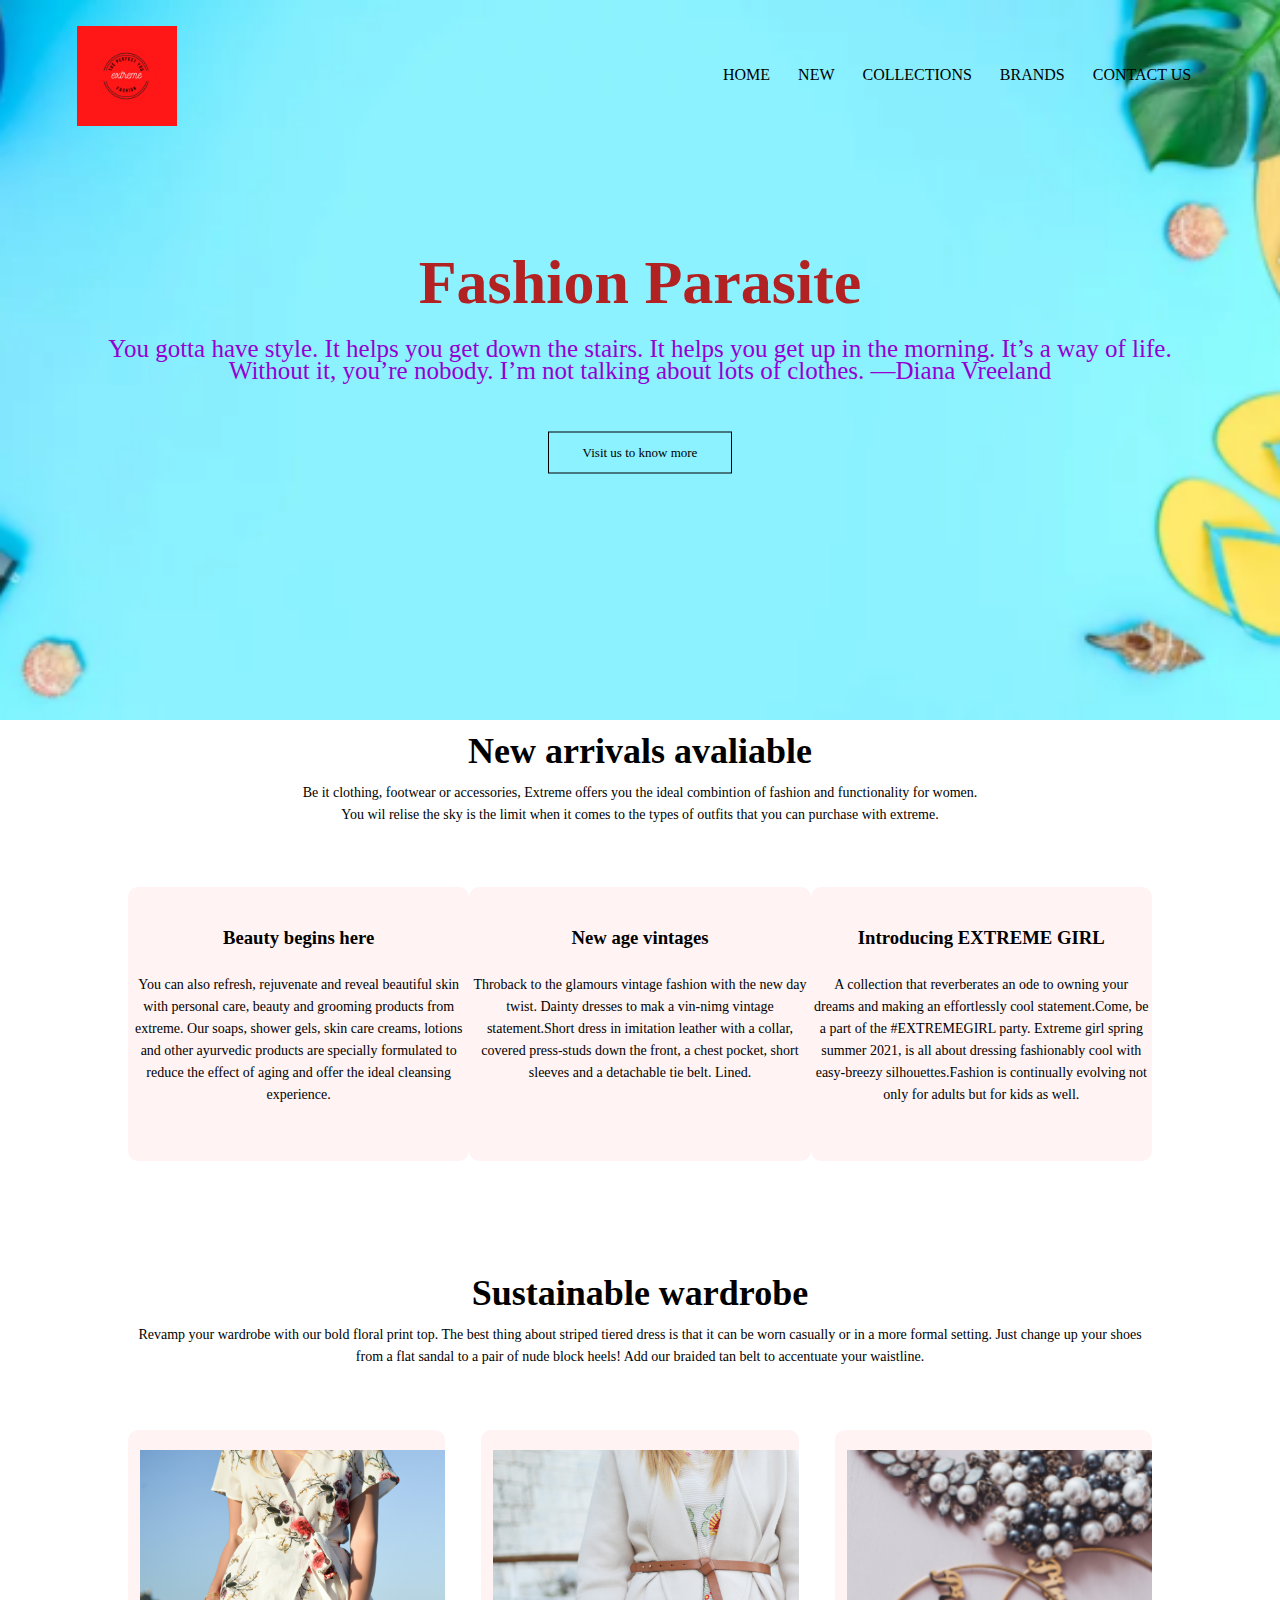
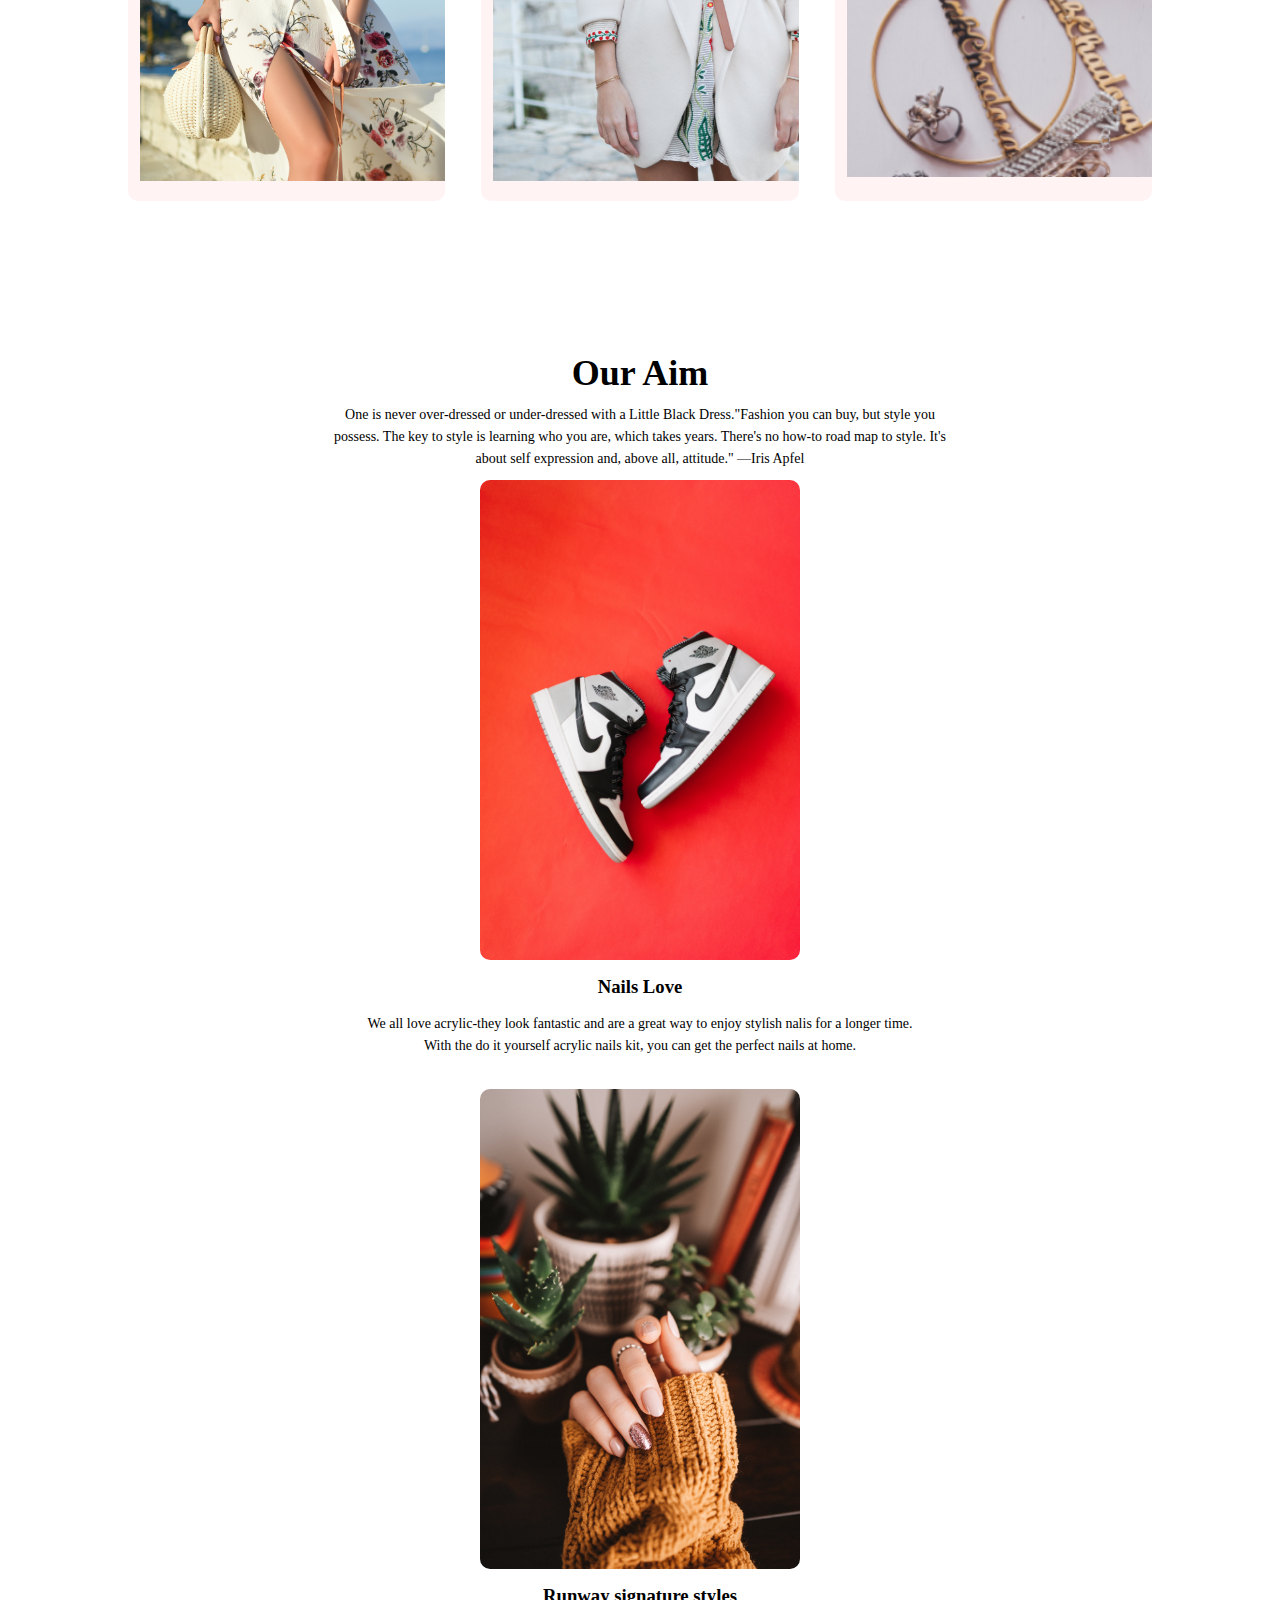
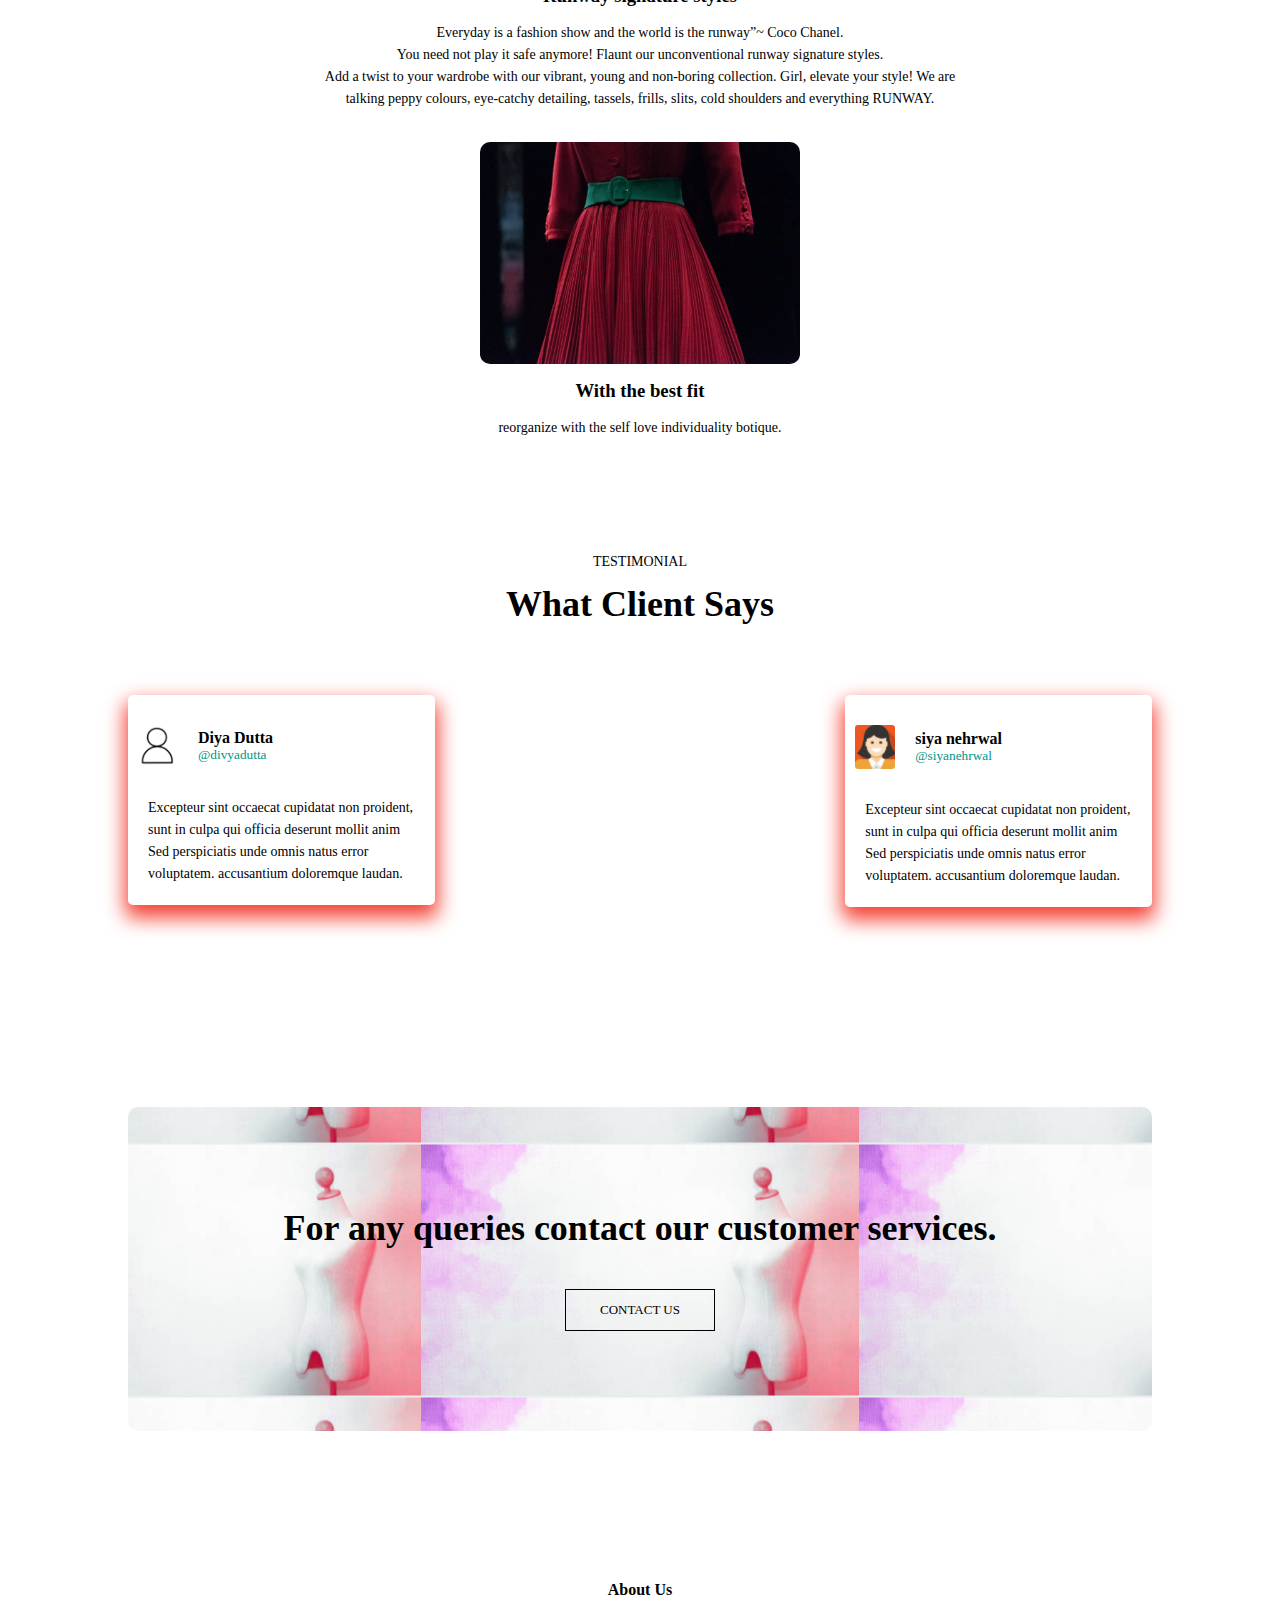
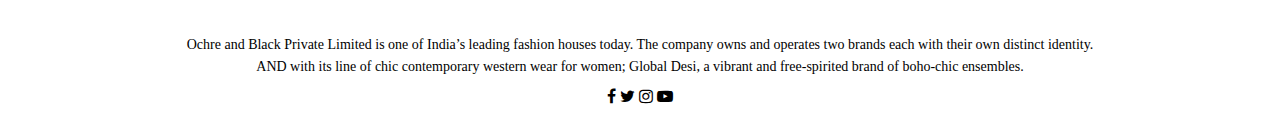
<file: index.html>
<!DOCTTYPE html>
<html>
<head>
   <meta name="viewpoint"content="width=device-width">     
    <title>extreme fashion</title>
    <link rel="stylesheet"href="style.css">
<link href="https://cdn.jsdelivr.net/npm/@fortawesome/fontawesome-free@5.15.3/css/fontawesome.min.css">
</head>
<body>
</body>    
    <section class="header">
        <nav>
            <a href="index.html"><img src="images/logo.png"></a>
            <div class="nav-links" id="navLinks">
               <ul>
                   <li> <a href="index.html">HOME</a></li>
                   <li> <a href="New%20In.html">NEW</a></li>
                   <li> <a href="collections.html">COLLECTIONS</a></li>
                   <li> <a href="brands.html">BRANDS</a></li>
                   <li> <a href="contact.html">CONTACT US</a></li>
                </ul>
            </div>
        </nav>
        <div class="text-box">
            <h1>Fashion Parasite</h1>
            <p>You gotta have style. It helps you get down the stairs. It helps you get up in the morning. It’s a way of life.<br> Without it, you’re nobody. I’m not talking about lots of clothes. —Diana Vreeland</p>
            <a href="New%20In.html"class="hero-btn red-btn">Visit us to know more</a>
    </div>
    </section>
<!------new ------>

<section class="new">
    <h1>New arrivals avaliable</h1>
    <P>Be it clothing, footwear or accessories, Extreme offers you the ideal combintion of fashion and functionality for women.<br> You wil relise the sky is the limit when it comes to the types of outfits that you can purchase with extreme.</P>
    <div class="list">
        <div class="new-col">
           <h3>Beauty begins here</h3>
            <p>You can also refresh, rejuvenate and reveal beautiful skin with personal care, beauty and grooming products from extreme. Our soaps, shower gels, skin care creams, lotions and other ayurvedic products are specially formulated to reduce the effect of aging and offer the ideal cleansing experience.</p>
       </div>
        <div class="new-col">
           <h3>New age vintages</h3>
            <p>Throback to the glamours vintage fashion with the new day twist. Dainty dresses to mak a vin-nimg vintage statement.Short dress in imitation leather with a collar, covered press-studs down the front, a chest pocket, short sleeves and a detachable tie belt. Lined.</p>
       </div>
        <div class="new-col">
           <h3>Introducing EXTREME GIRL</h3>
            <p>A collection that reverberates an ode to owning your dreams and making an effortlessly cool statement.Come, be a part of the #EXTREMEGIRL party. Extreme girl spring summer 2021, is all about dressing fashionably cool with easy-breezy silhouettes.Fashion is continually evolving not only for adults but for kids as well.</p>
       </div>
    </div>
</section>
<!------ sustainable ------>
<section class="data">
    <h1>Sustainable wardrobe</h1>
    <p>Revamp your wardrobe with our bold floral print top. The best thing about striped tiered dress is that it can be worn casually or in a more formal setting. Just change up your shoes from a flat sandal to a pair of nude block heels! Add our braided tan belt to accentuate your waistline.</p> 
    
    <div class="list">
        <div class="sustainable-col">
            <img src="images/new.jpg">
            <div class="layer">
                <h3>SUMMER COLLECTION</h3>
             </div>
        </div>
        <div class="sustainable-col">
            <img src="images/tamara-bellis-U2ymajzuqFk-unsplash.jpg">
            <div class="layer">
                <h3>BOSS TRENDY</h3>
             </div>
        </div>
        <div class="sustainable-col">
            <img src="images/Capture5.PNG">
            <div class="layer">
                <h3>ACCESSORIES</h3>
             </div>
        </div>
    </div>
</section>    
<!------product ------>
 <section class="product">
    <h1> Our Aim</h1>
     <p>One is never over-dressed or under-dressed with a Little Black Dress."Fashion you can buy, but style you possess. The key to style is learning who you are, which takes years. There's no how-to road map to style. It's about self expression and, above all, attitude." —Iris Apfel</p>
     <div class="row">
         <div class="product-col">
             <img src="images/solesavy-QGcRQiUV-Vc-unsplash.jpg">
             <h3>Nails Love</h3>
             <p>We all love acrylic-they look fantastic and are a great way to enjoy stylish nalis for a longer time. <br>With the do it yourself acrylic nails kit, you can get the perfect nails at home.</p>
         </div>
         <div class="product-col">
             <img src="images/allison-christine-RY9w18Eq-OM-unsplash.jpg">
             <h3>Runway signature styles</h3>
             <p>Everyday is a fashion show and the world is the runway”~ Coco Chanel.<br> You need not play it safe anymore! Flaunt our unconventional runway signature styles.<br> Add a twist to your wardrobe with our vibrant, young and non-boring collection. Girl, elevate your style! We are talking peppy colours, eye-catchy detailing, tassels, frills, slits, cold shoulders and everything RUNWAY.</p>
         </div>
         <div class="product-col">
             <img src="images/yves-monrique-nH0MnlVmduk-unsplash.jpg">
             <h3>With the best fit</h3>
             <p>reorganize with the self love individuality botique.</p>
         </div>
     </div>
  </section>

    
<!------comments------>
<section id="testimonial">
        <div class="title-text">
        <p>TESTIMONIAL</p> 
            <h1>What Client Says</h1>
            </div>
           <div class="testimonial-row">
           <div class="testimonial-col">
            <div class="user">
               <img src="images/user1.PNG">
                <div class="user-info">
                <h4>Diya Dutta</h4>
                <small>@divyadutta</small>    
                </div>
               </div>
           <p>Excepteur sint occaecat cupidatat non proident, sunt in culpa qui officia deserunt mollit anim Sed perspiciatis unde omnis natus error voluptatem. accusantium doloremque laudan.</p>
           </div>
           <div class="testimonial-col">
                <div class="user">
               <img src="images/user%202.PNG">
                <div class="user-info">
                <h4>siya nehrwal</h4>
                <small>@siyanehrwal</small>    
                </div>
               </div>
           <p>Excepteur sint occaecat cupidatat non proident, sunt in culpa qui officia deserunt mollit anim Sed perspiciatis unde omnis natus error voluptatem. accusantium doloremque laudan.</p>
           </div>
           </div>
        </section>
<!------ call to action ------>
<section class="cta">
    <h1>For any queries contact our customer services.</h1> 
    <a href="contact.html" class="hero-btn red-btn">CONTACT US</a>
</section>
    
<!------ footer ------>
    <section class="footer">
    <h4> About Us</h4>
        <p>Ochre and Black Private Limited is one of India’s leading fashion houses today. The company owns and operates two brands each with their own distinct identity.<br> AND with its line of chic contemporary western wear for women; Global Desi, a vibrant and free-spirited brand of boho-chic ensembles.</p>
<!-- Add icon library -->
<link rel="stylesheet" href="https://cdnjs.cloudflare.com/ajax/libs/font-awesome/4.7.0/css/font-awesome.min.css">

<!-- Add font awesome icons -->
<a  class="fa fa-facebook"></a>
<a class="fa fa-twitter"></a>
<a class="fa fa-instagram"></a>
<a class="fa fa-youtube-play"></a>
    </section>
</html>
</file>
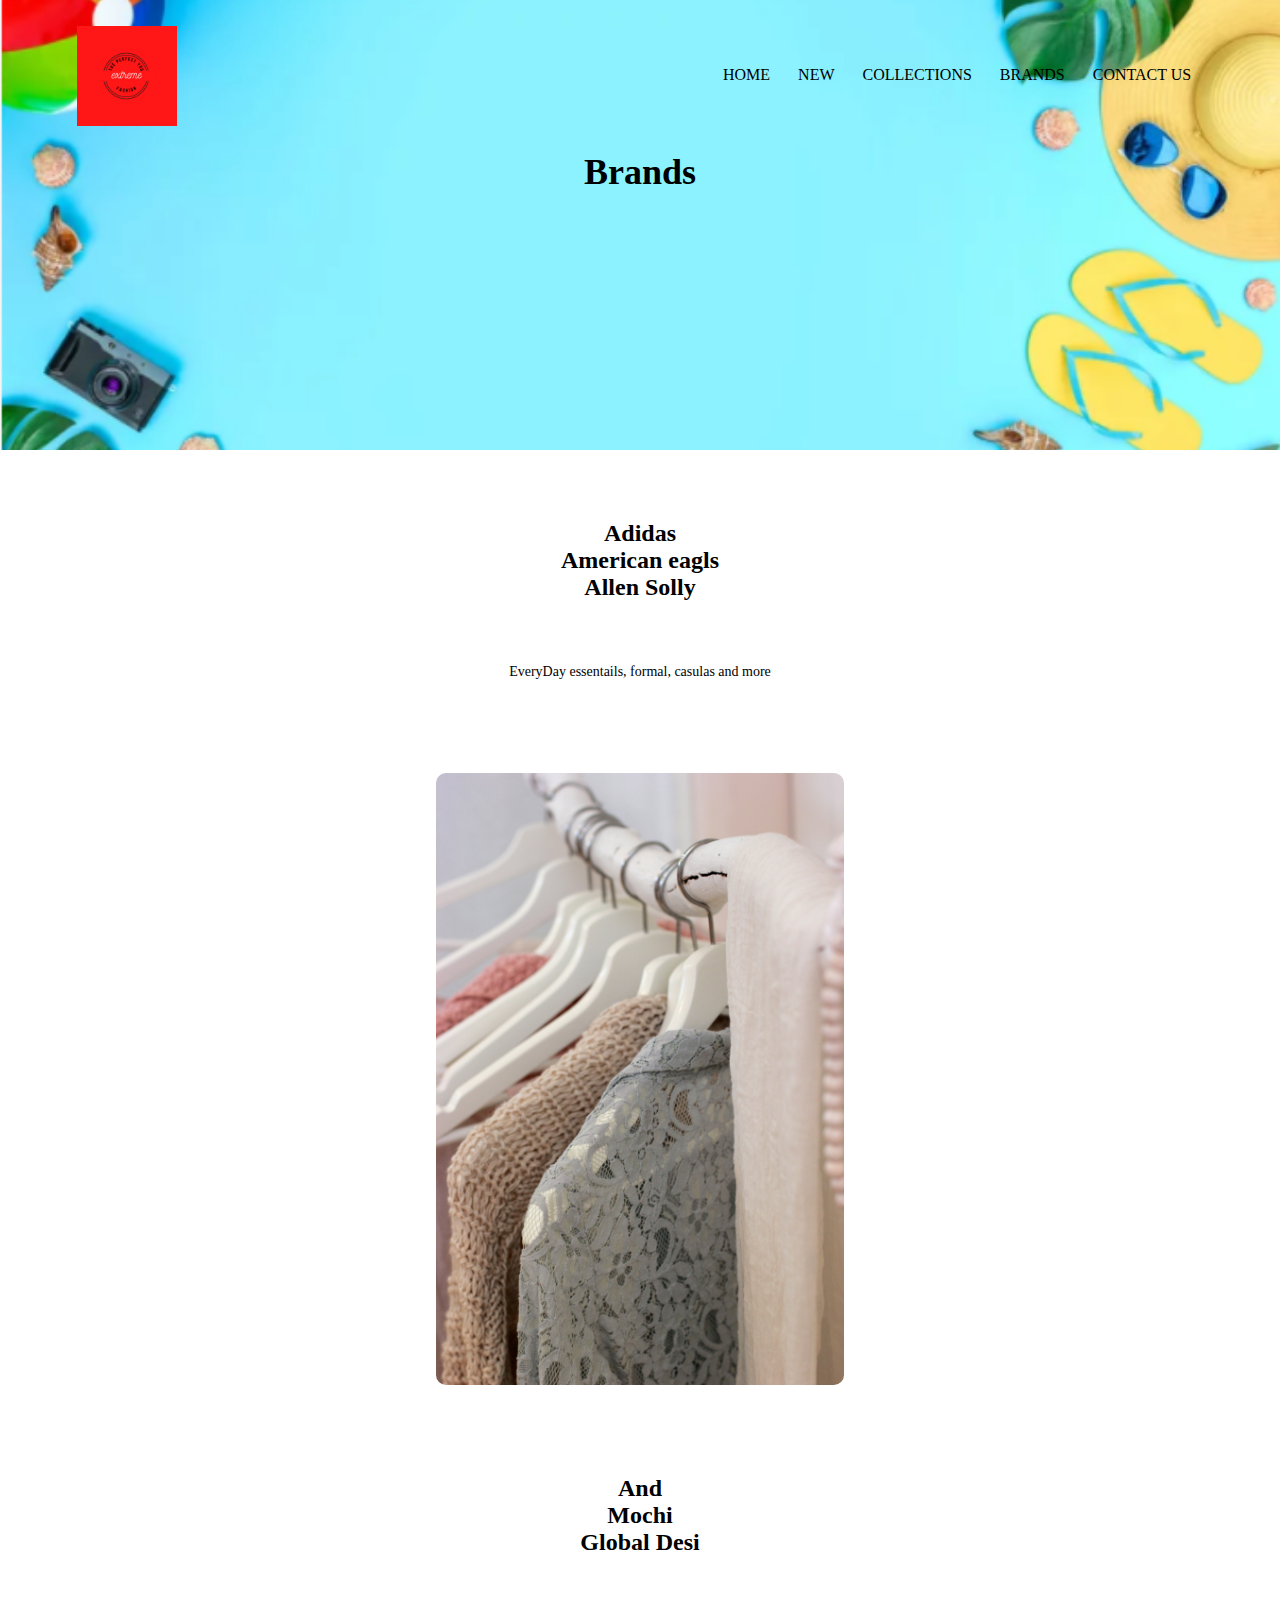
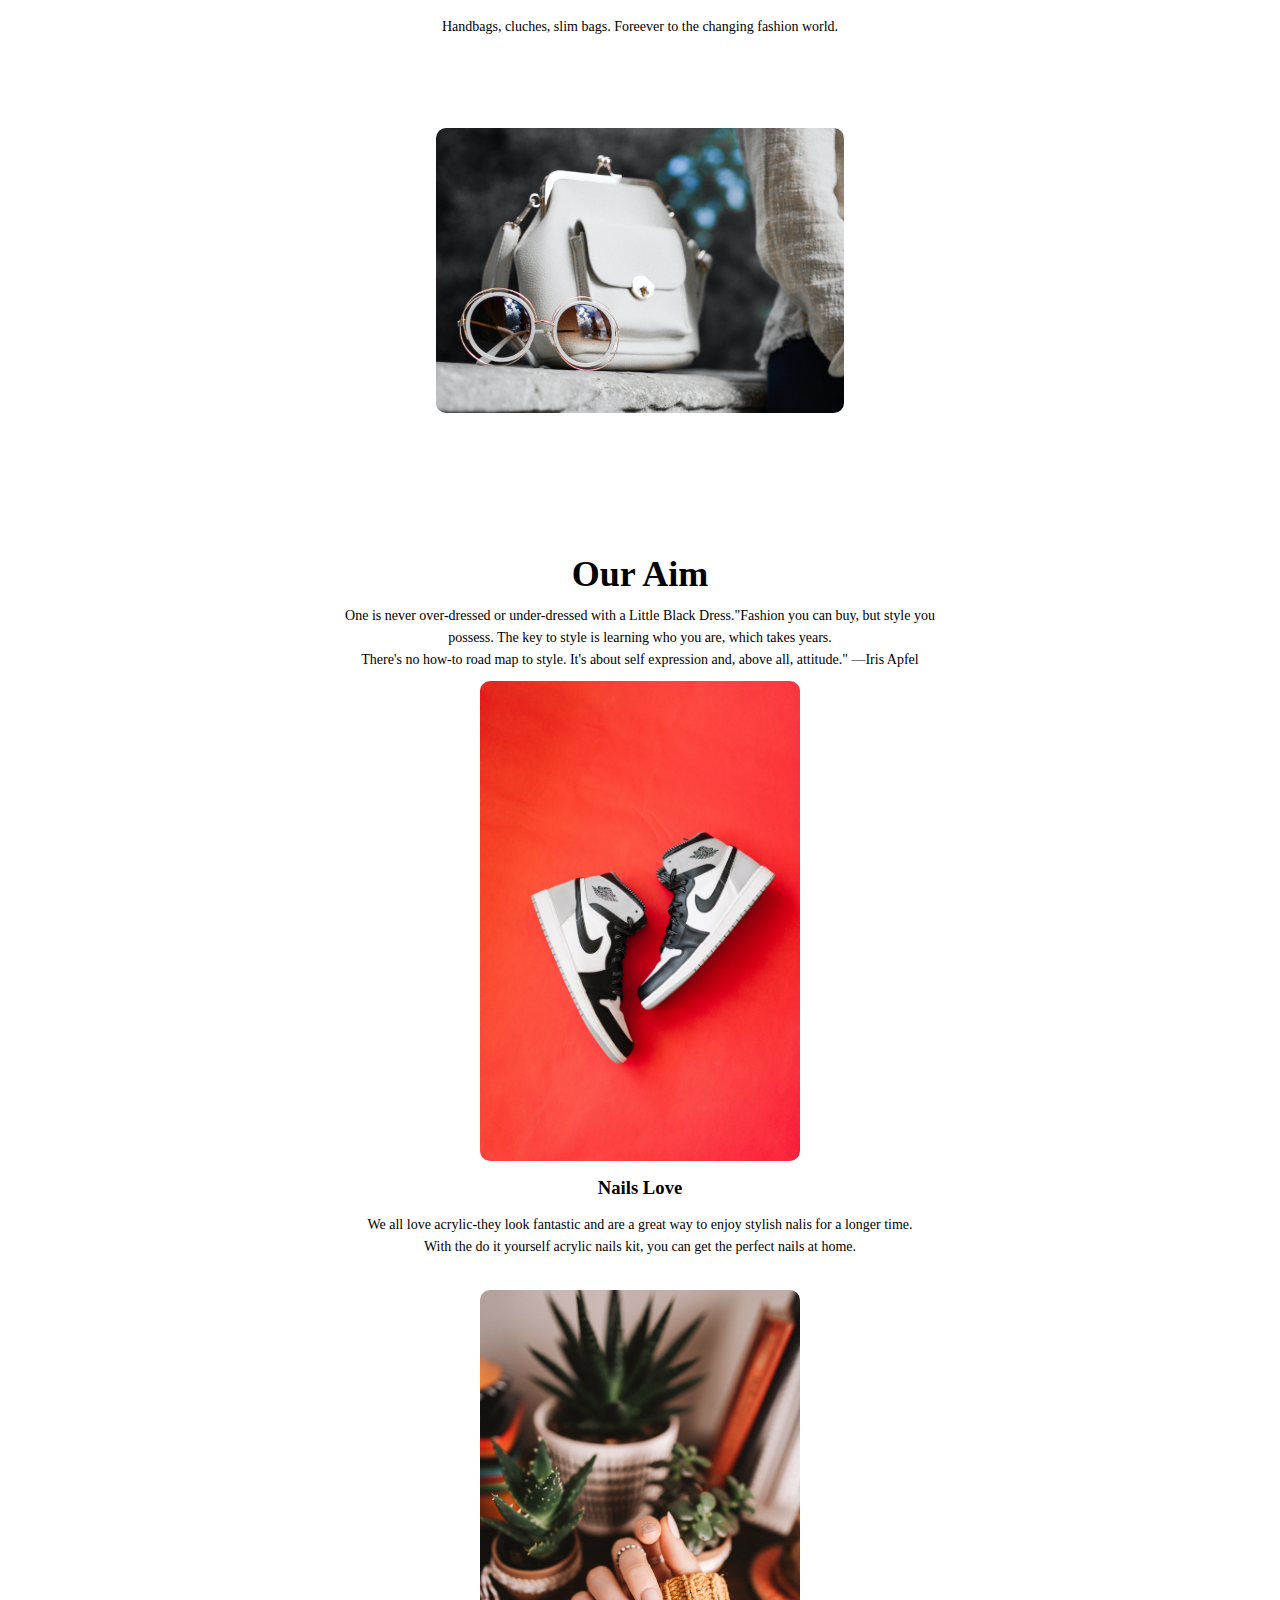
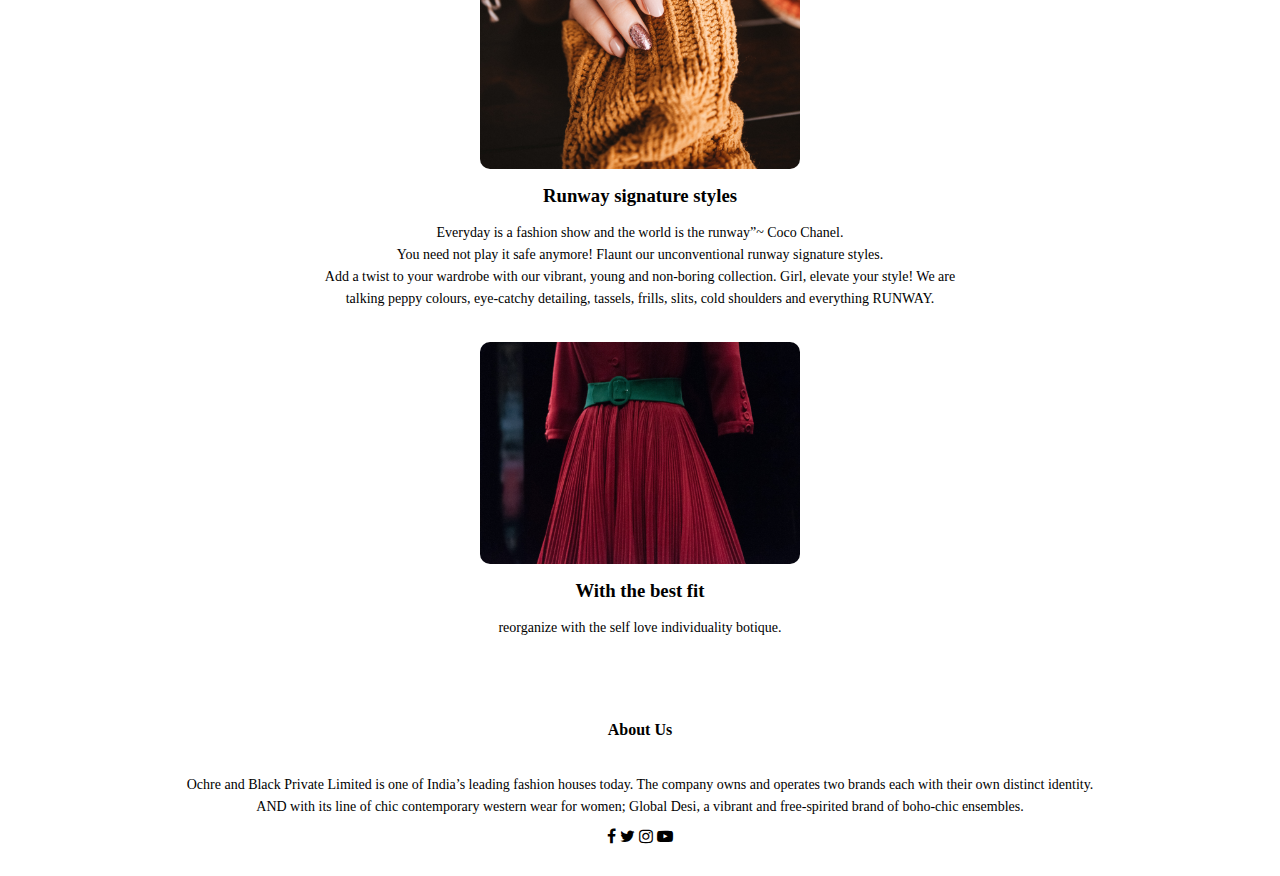
<file: brands.html>
<!DOCTTYPE html>
<html>
<head>
   <meta name="viewpoint"content="width=device-width">     
    <title>extreme fashion</title>
    <link rel="stylesheet"href="style.css">
<link href="https://cdn.jsdelivr.net/npm/@fortawesome/fontawesome-free@5.15.3/css/fontawesome.min.css">
</head>
<body>
</body>    
    <section class="sub-header">
        <nav>
            <a href="index.html"><img src="images/logo.png"></a>
            <div class="nav-links" id="navLinks">
           
               <ul>
                   <li> <a href="index.html">HOME</a></li>
                   <li> <a href="New%20In.html">NEW</a></li>
                   <li> <a href="collections.html">COLLECTIONS</a></li>
                   <li> <a href="brands.html">BRANDS</a></li>
                   <li> <a href="contact.html">CONTACT US</a></li>
                </ul>
            </div>
        </nav>
        <h1> Brands </h1>
    </section>
<!------ Brands ------>
    <section class="Brands">
    <div class="row">
        <div class="Brands-col">
            <h2>Adidas <br> American eagls <br>Allen Solly</h2>
            <p> EveryDay essentails, formal, casulas and more </p>
        </div>
        <div class="brands-col">
            <img src="images/micheile-henderson-FpPcoOAk5PI-unsplash.jpg">
        </div>
        <div class="brands-col">
           <h2>And <br> Mochi <br> Global Desi</h2>
            <p>Handbags, cluches, slim bags. Foreever to the changing fashion world.</p>
       </div>
         <div class="brands-col">
            <img src="images/bag.PNG">
        </div>
        </div>
    </section>
 <!------product ------>
 <section class="product">
    <h1> Our Aim</h1>
     <p>One is never over-dressed or under-dressed with a Little Black Dress."Fashion you can buy, but style you possess. The key to style is learning who you are, which takes years. <br>There's no how-to road map to style. It's about self expression and, above all, attitude." —Iris Apfel</p>
     <div class="row">
         <div class="product-col">
             <img src="images/solesavy-QGcRQiUV-Vc-unsplash.jpg">
             <h3>Nails Love</h3>
             <p>We all love acrylic-they look fantastic and are a great way to enjoy stylish nalis for a longer time.<br> With the do it yourself acrylic nails kit, you can get the perfect nails at home.</p>
         </div>
         <div class="product-col">
             <img src="images/allison-christine-RY9w18Eq-OM-unsplash.jpg">
             <h3>Runway signature styles</h3>
             <p>Everyday is a fashion show and the world is the runway”~ Coco Chanel. <br>You need not play it safe anymore! Flaunt our unconventional runway signature styles.<br> Add a twist to your wardrobe with our vibrant, young and non-boring collection. Girl, elevate your style! We are talking peppy colours, eye-catchy detailing, tassels, frills, slits, cold shoulders and everything RUNWAY.</p>
         </div>
         <div class="product-col">
             <img src="images/yves-monrique-nH0MnlVmduk-unsplash.jpg">
             <h3>With the best fit</h3>
             <p>reorganize with the self love individuality botique.</p>
         </div>
     </div>
  </section>
    
    
    
    <!------ footer ------>
    <section class="footer">
    <h4> About Us</h4>
        <p>Ochre and Black Private Limited is one of India’s leading fashion houses today. The company owns and operates two brands each with their own distinct identity.<br> AND with its line of chic contemporary western wear for women; Global Desi, a vibrant and free-spirited brand of boho-chic ensembles.</p>
<!-- Add icon library -->
<link rel="stylesheet" href="https://cdnjs.cloudflare.com/ajax/libs/font-awesome/4.7.0/css/font-awesome.min.css">

<!-- Add font awesome icons -->
<a  class="fa fa-facebook"></a>
<a class="fa fa-twitter"></a>
<a class="fa fa-instagram"></a>
<a class="fa fa-youtube-play"></a>
        
    </section>
</html>
</file>
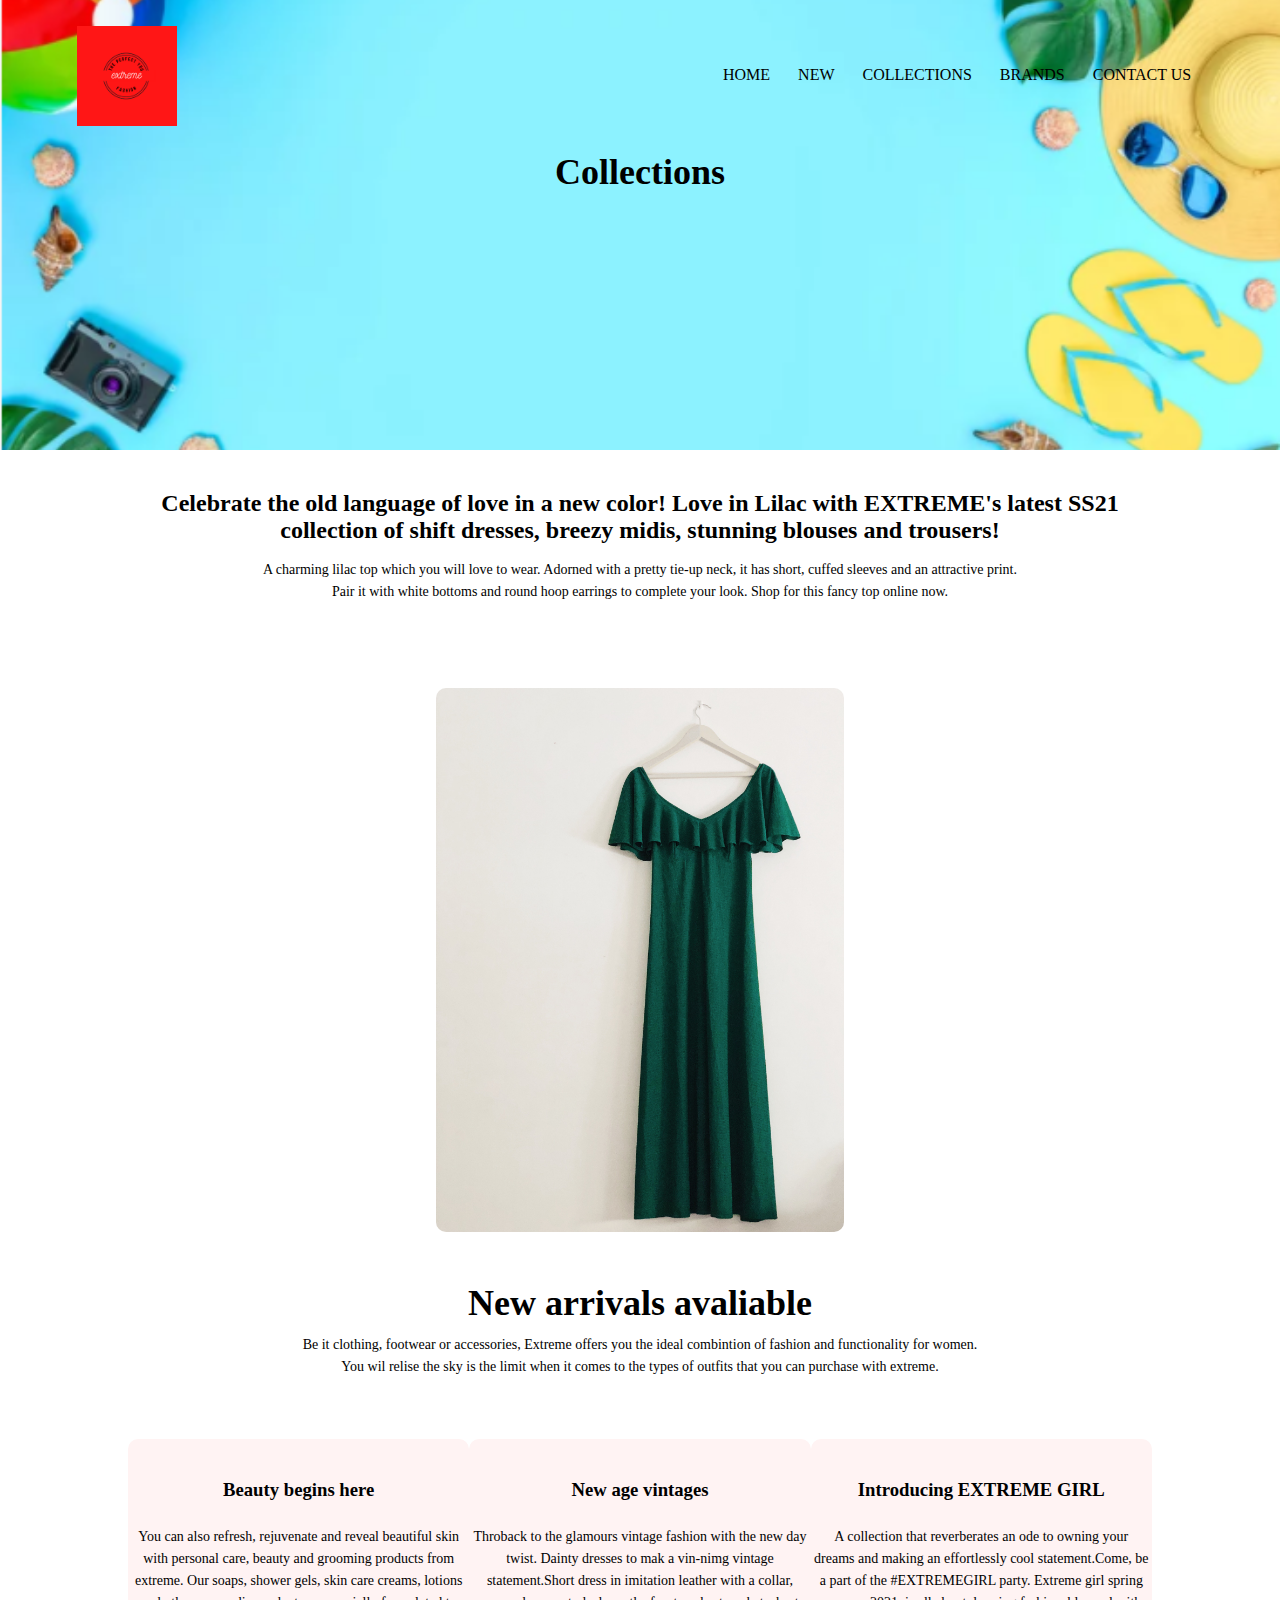
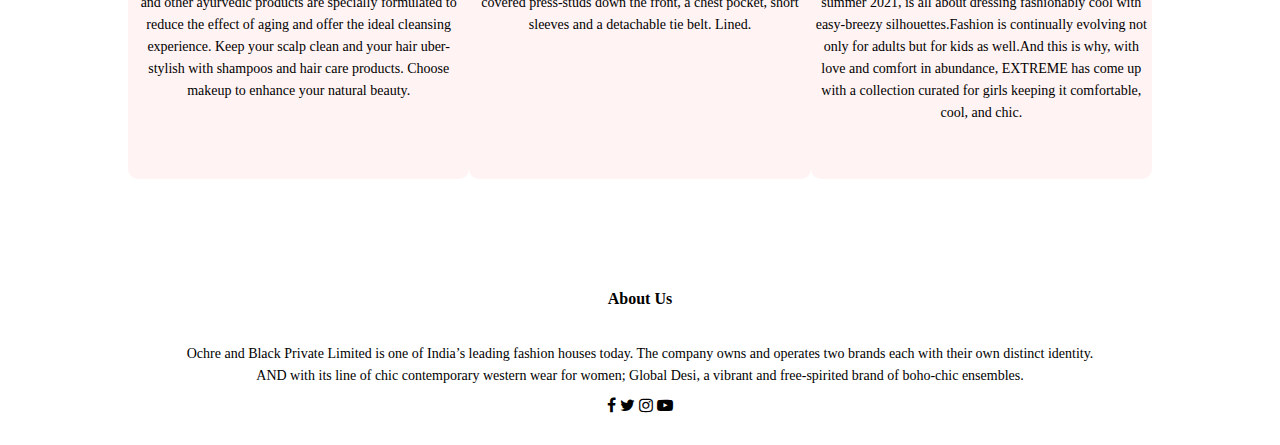
<file: collections.html>
<!DOCTTYPE html>
<html>
<head>
   <meta name="viewpoint"content="width=device-width">     
    <title>extreme fashion</title>
    <link rel="stylesheet"href="style.css">
<link href="https://cdn.jsdelivr.net/npm/@fortawesome/fontawesome-free@5.15.3/css/fontawesome.min.css">
</head>
<body>
</body>    
    <section class="sub-header">
        <nav>
            <a href="index.html"><img src="images/logo.png"></a>
            <div class="nav-links" id="navLinks">
               <ul>
                   <li> <a href="index.html">HOME</a></li>
                   <li> <a href="New%20In.html">NEW</a></li>
                   <li> <a href="collections.html">COLLECTIONS</a></li>
                   <li> <a href="brands.html">BRANDS</a></li>
                   <li> <a href="contact.html">CONTACT US</a></li>
                </ul>
            </div>
        </nav>
        <h1> Collections </h1>
    </section>
<!------ collections  ------>
    <section class="collections">
    <div class="row">
        <div class="collections-col">
            <h2>Celebrate the old language of love in a new color! Love in Lilac with EXTREME's latest SS21 collection of shift dresses, breezy midis, stunning blouses and trousers!</h2>
            <p> A charming lilac top which you will love to wear. Adorned with a pretty tie-up neck, it has short, cuffed sleeves and an attractive print. <br>Pair it with white bottoms and round hoop earrings to complete your look. Shop for this fancy top online now. </p>
        </div>
        <div class="collections-col">
            <img src="images/mariabeatrice-alonzi-VyI0GBHSsJ8-unsplash.jpg">
        </div>
        </div>
    </section>
    
    <!------new ------>

<section class="new">
    <h1>New arrivals avaliable</h1>
    <P>Be it clothing, footwear or accessories, Extreme offers you the ideal combintion of fashion and functionality for women.<br>You wil relise the sky is the limit when it comes to the types of outfits that you can purchase with extreme.</P>
    <div class="list">
        <div class="new-col">
           <h3>Beauty begins here</h3>
            <p>You can also refresh, rejuvenate and reveal beautiful skin with personal care, beauty and grooming products from extreme. Our soaps, shower gels, skin care creams, lotions and other ayurvedic products are specially formulated to reduce the effect of aging and offer the ideal cleansing experience. Keep your scalp clean and your hair uber-stylish with shampoos and hair care products. Choose makeup to enhance your natural beauty.</p>
       </div>
        <div class="new-col">
           <h3>New age vintages</h3>
            <p>Throback to the glamours vintage fashion with the new day twist. Dainty dresses to mak a vin-nimg vintage statement.Short dress in imitation leather with a collar, covered press-studs down the front, a chest pocket, short sleeves and a detachable tie belt. Lined.</p>
       </div>
        <div class="new-col">
           <h3>Introducing EXTREME GIRL</h3>
            <p>A collection that reverberates an ode to owning your dreams and making an effortlessly cool statement.Come, be a part of the #EXTREMEGIRL party. Extreme girl spring summer 2021, is all about dressing fashionably cool with easy-breezy silhouettes.Fashion is continually evolving not only for adults but for kids as well.And this is why, with love and comfort in abundance, EXTREME has come up with a collection curated for girls keeping it comfortable, cool, and chic.</p>
       </div>
    </div>
</section>
  
  
    <!------ footer ------>
    <section class="footer">
    <h4> About Us</h4>
        <p>Ochre and Black Private Limited is one of India’s leading fashion houses today. The company owns and operates two brands each with their own distinct identity.<br> AND with its line of chic contemporary western wear for women; Global Desi, a vibrant and free-spirited brand of boho-chic ensembles.</p>
<!-- Add icon library -->
<link rel="stylesheet" href="https://cdnjs.cloudflare.com/ajax/libs/font-awesome/4.7.0/css/font-awesome.min.css">

<!-- Add font awesome icons -->
<a  class="fa fa-facebook"></a>
<a class="fa fa-twitter"></a>
<a class="fa fa-instagram"></a>
<a class="fa fa-youtube-play"></a>
    </section>
</html>
</file>
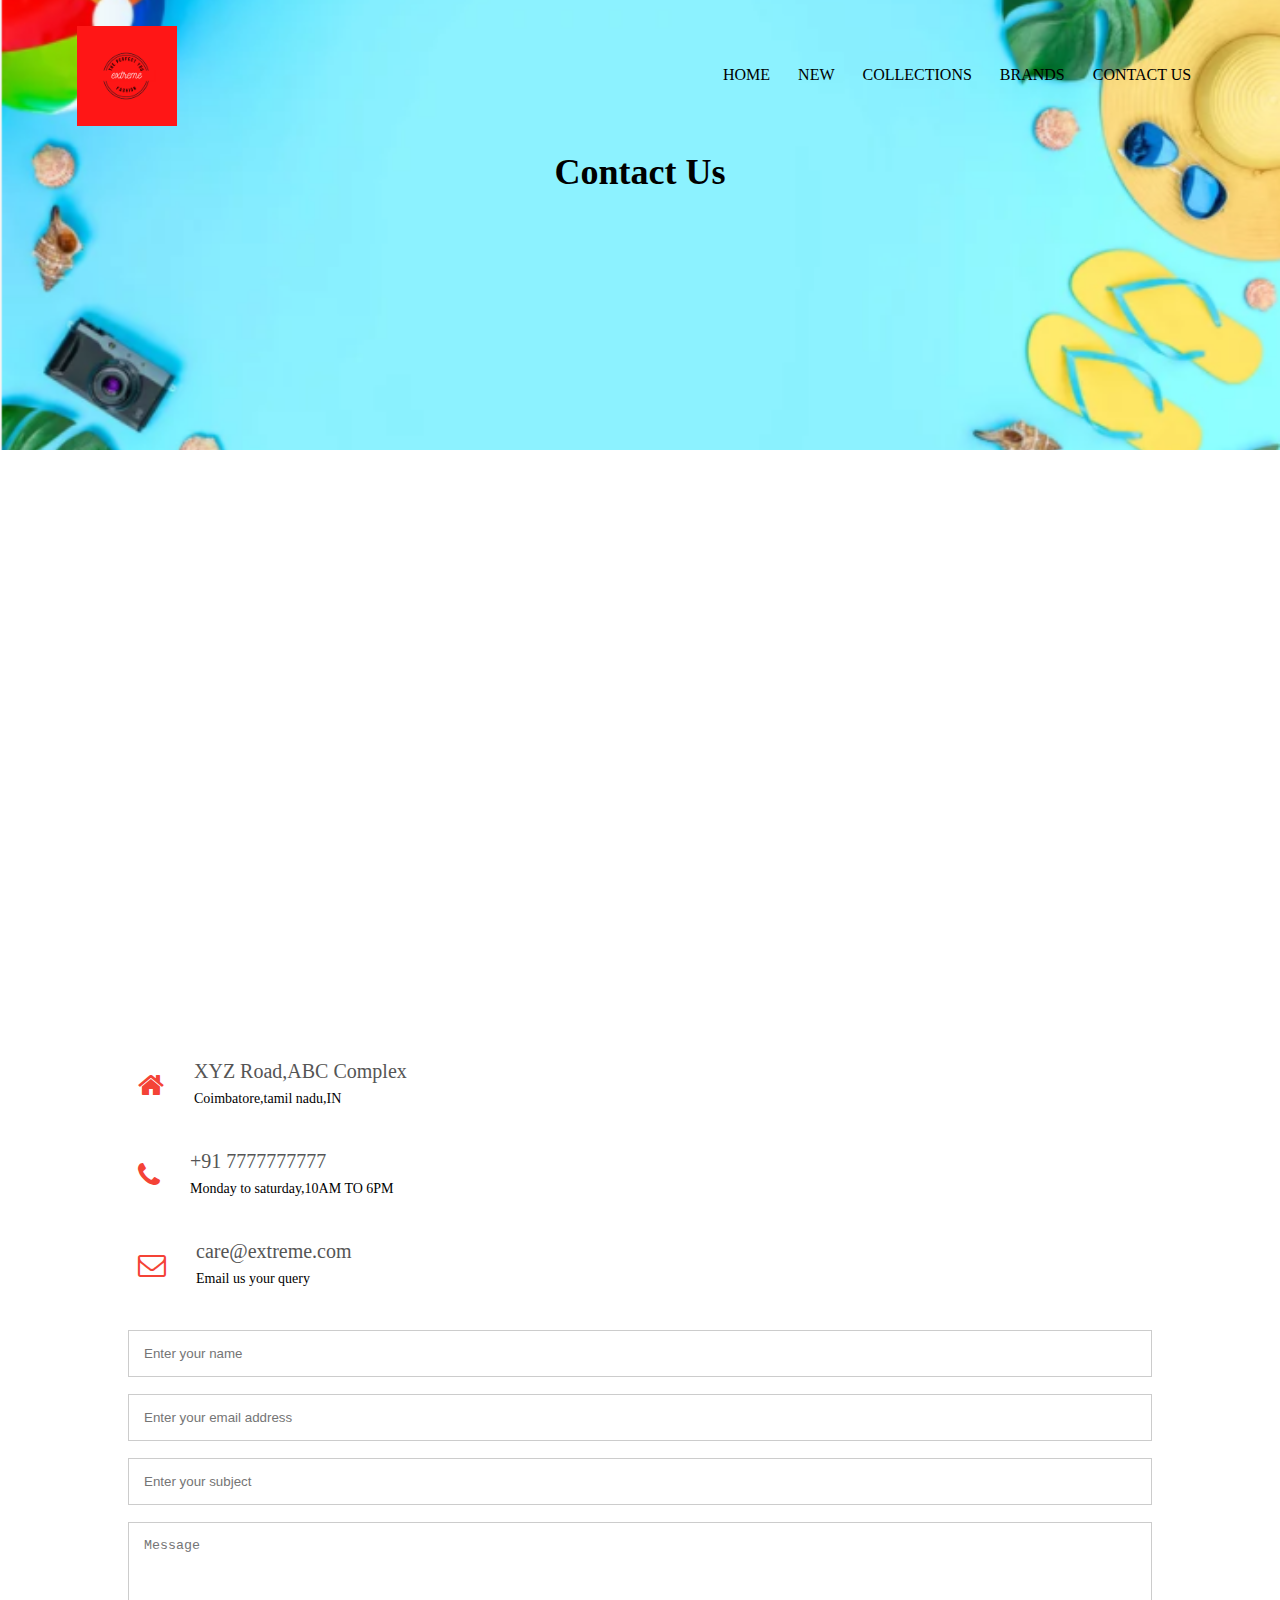
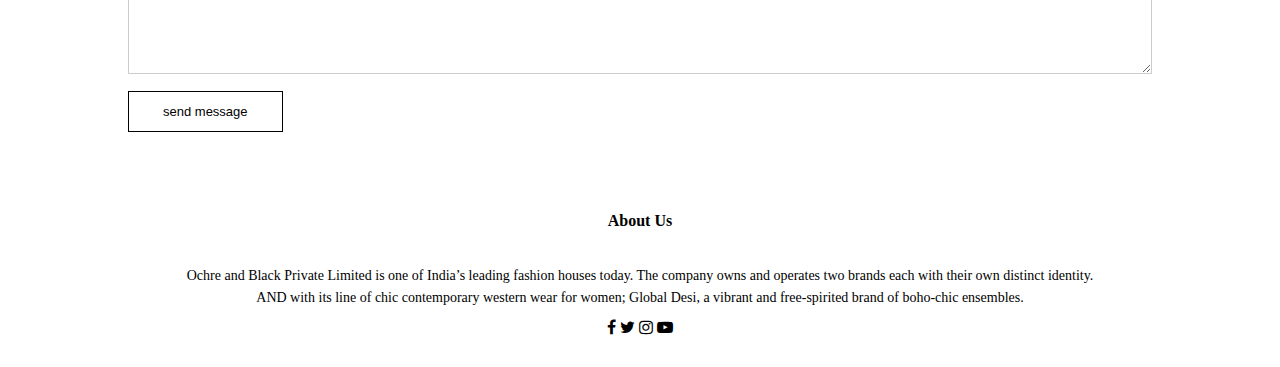
<file: contact.html>
<!DOCTTYPE html>
<html>
<head>
   <meta name="viewpoint"content="width=device-width">     
    <title>extreme fashion</title>
    <link rel="stylesheet"href="style.css">
<link href="https://cdn.jsdelivr.net/npm/@fortawesome/fontawesome-free@5.15.3/css/fontawesome.min.css">
</head>
<body>
</body>    
    <section class="sub-header">
        <nav>
            <a href="index.html"><img src="images/logo.png"></a>
            <div class="nav-links" id="navLinks">
               <ul>
                   <li> <a href="index.html">HOME</a></li>
                   <li> <a href="New%20In.html">NEW</a></li>
                   <li> <a href="collections.html">COLLECTIONS</a></li>
                   <li> <a href="brands.html">BRANDS</a></li>
                   <li> <a href="contact.html">CONTACT US</a></li>
                </ul>
            </div>
        </nav>
        <h1> Contact Us </h1>
    </section>
  
    
<!------ contact ------>
 <section class="location"> 
    <iframe src="https://www.google.com/maps/embed?pb=!1m18!1m12!1m3!1d250646.96827152415!2d76.82714837490758!3d11.01167749112608!2m3!1f0!2f0!3f0!3m2!1i1024!2i768!4f13.1!3m3!1m2!1s0x3ba859af2f971cb5%3A0x2fc1c81e183ed282!2sCoimbatore%2C%20Tamil%20Nadu!5e0!3m2!1sen!2sin!4v1622171682098!5m2!1sen!2sin" width="600" height="450" style="border:0;" allowfullscreen="" loading="lazy"></iframe>
    </section>
        <section class="contact-us">
    <div class="row">
        <div class="contact-col">
            <div>
            <i class="fa fa-home"></i>
            <span>
                <h5>XYZ Road,ABC Complex</h5>
                <p>Coimbatore,tamil nadu,IN</p>
            </span>
        </div>
         <div>
            <i class="fa fa-phone"></i>
            <span>
                <h5>+91 7777777777</h5>
                <p>Monday to saturday,10AM TO 6PM</p>
            </span>
        </div>
         <div>
            <i class="fa fa-envelope-o"></i>
            <span>
                <h5>care@extreme.com</h5>
                <p>Email us your query</p>
            </span>
        </div>    
    </div>
        <div class="contact-col">
            
            <form action="form-handler.php" method="post">
                <input type="text" name="name" placeholder="Enter your name" required>
                <input type="email" name="email" placeholder="Enter your email address" required>
                <input type="text" name=subject placeholder="Enter your subject" required>
                <textarea rows="8" name=message placeholder="Message" required></textarea>
                <button type="submit" class="hero-btn red-btn">send message</button>
             </form>
        
        </div>
    
    </div>
    
</section>

    <!------ footer ------>
    <section class="footer">
    
        
        <h4> About Us</h4>
        <p>Ochre and Black Private Limited is one of India’s leading fashion houses today. The company owns and operates two brands each with their own distinct identity.<br> AND with its line of chic contemporary western wear for women; Global Desi, a vibrant and free-spirited brand of boho-chic ensembles.</p>
<!-- Add icon library -->
<link rel="stylesheet" href="https://cdnjs.cloudflare.com/ajax/libs/font-awesome/4.7.0/css/font-awesome.min.css">

<!-- Add font awesome icons -->
<a  class="fa fa-facebook"></a>
<a class="fa fa-twitter"></a>
<a class="fa fa-instagram"></a>
<a class="fa fa-youtube-play"></a>
    </section>
</html>
</file>
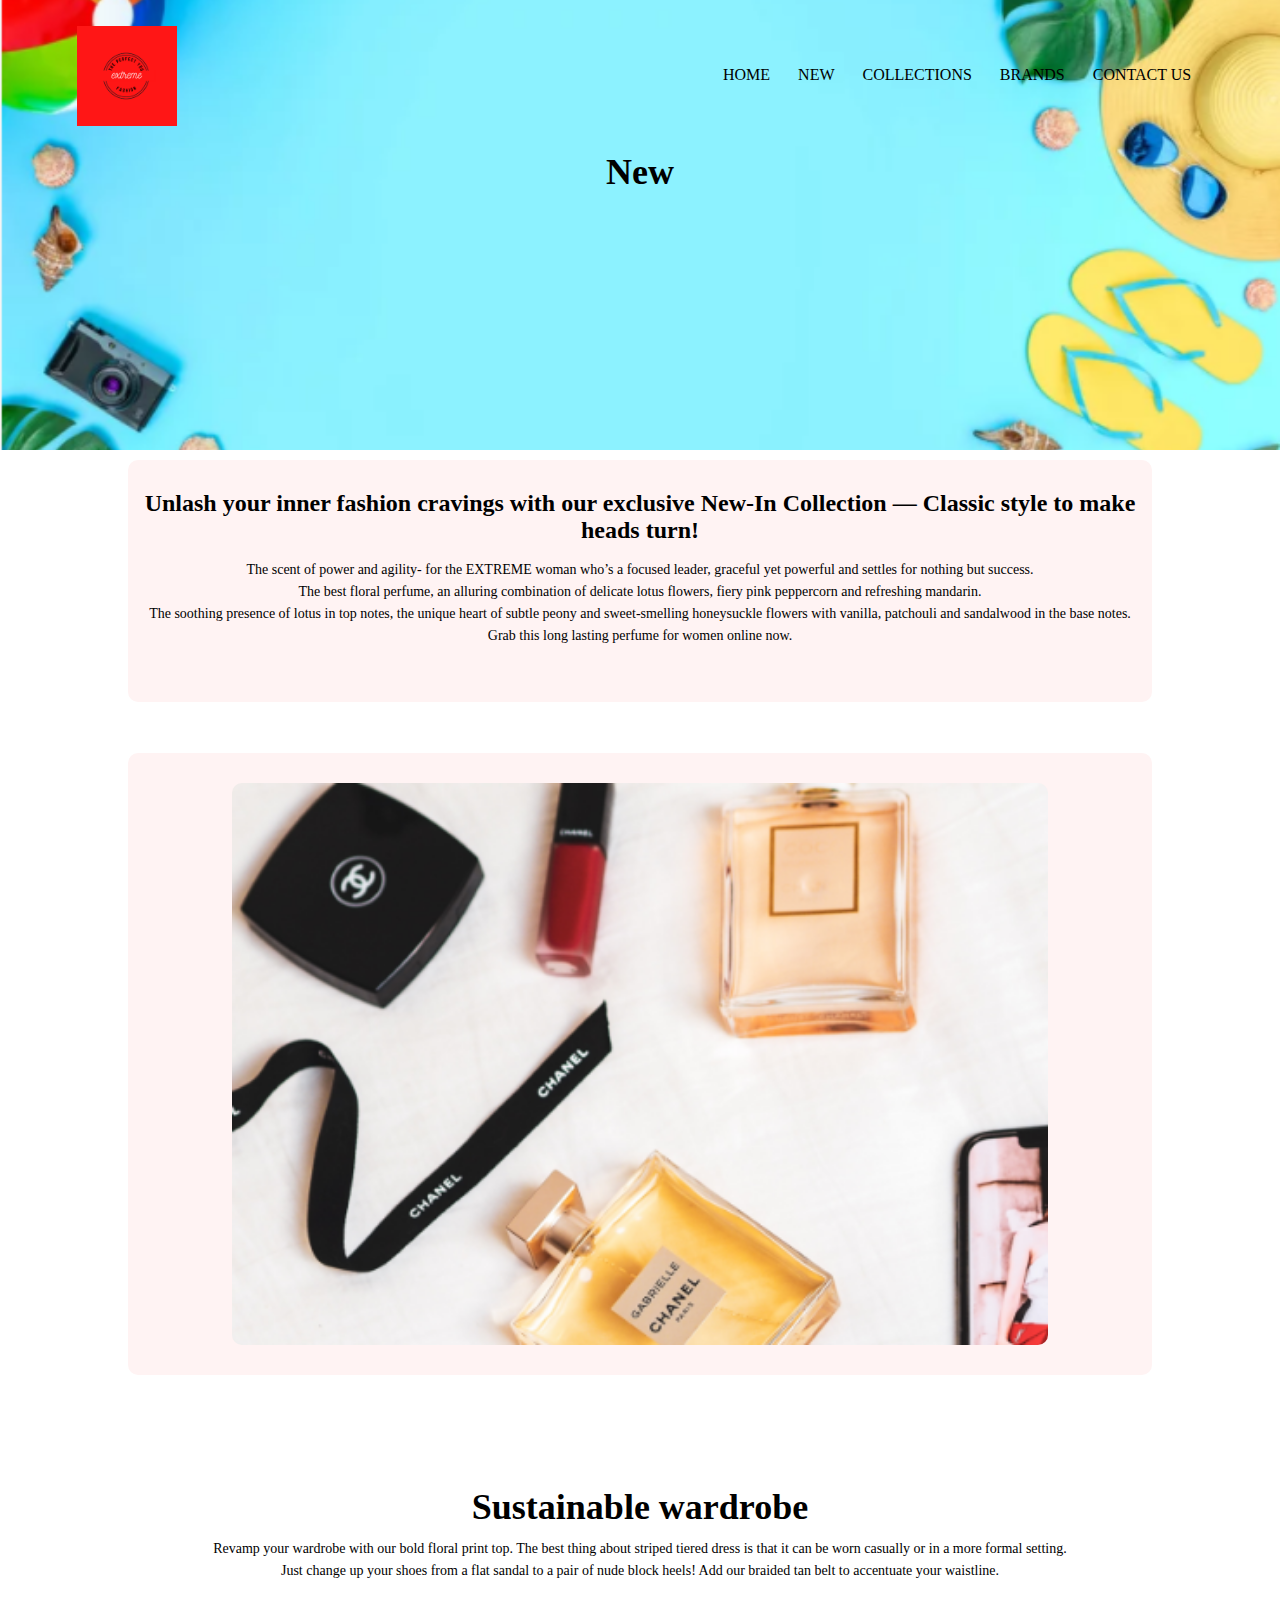
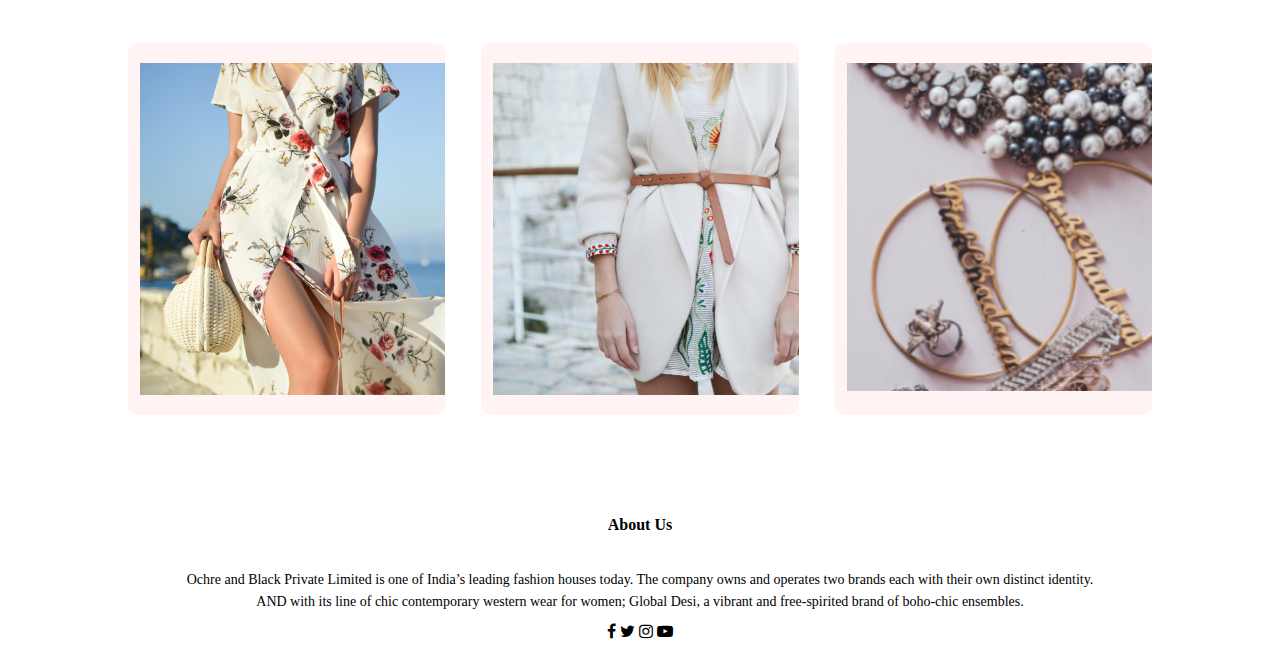
<file: New In.html>
<!DOCTTYPE html>
<html>
<head>
   <meta name="viewpoint"content="width=device-width">     
    <title>extreme fashion</title>
    <link rel="stylesheet"href="style.css">
<link href="https://cdn.jsdelivr.net/npm/@fortawesome/fontawesome-free@5.15.3/css/fontawesome.min.css">
</head>
<body>
</body>    
    <section class="sub-header">
        <nav>
            <a href="index.html"><img src="images/logo.png"></a>
            <div class="nav-links" id="navLinks">
               <ul>
                   <li> <a href="index.html">HOME</a></li>
                   <li> <a href="New%20In.html">NEW</a></li>
                   <li> <a href="collections.html">COLLECTIONS</a></li>
                   <li> <a href="brands.html">BRANDS</a></li>
                   <li> <a href="contact.html">CONTACT US</a></li>
                   
                </ul>
            </div>
        </nav>
        <h1> New </h1>
    </section>
<!------   ------>
    <section class="New">
    <div class="row">
        <div class="New-col">
            <h2> Unlash your inner fashion cravings with our exclusive New-In Collection — Classic style to make heads turn!</h2>
            <p>The scent of power and agility- for the EXTREME woman who’s a focused leader, graceful yet powerful and settles for nothing but success.<br> The best floral perfume, an alluring combination of delicate lotus flowers, fiery pink peppercorn and refreshing mandarin. <br>The soothing presence of lotus in top notes, the unique heart of subtle peony and sweet-smelling honeysuckle flowers with vanilla, patchouli and sandalwood in the base notes. <br>Grab this long lasting perfume for women online now. </p>
        </div>
        <div class="New-col">
            <img src="images/new%20in.PNG">
        </div>
        </div>
    </section>
  
 <!------ data ------>
<section class="data">
    <h1>Sustainable wardrobe</h1>
    <p>Revamp your wardrobe with our bold floral print top. The best thing about striped tiered dress is that it can be worn casually or in a more formal setting. <br>Just change up your shoes from a flat sandal to a pair of nude block heels! Add our braided tan belt to accentuate your waistline.</p> 
    
    <div class="list">
        <div class="sustainable-col">
            <img src="images/new.jpg">
            <div class="layer">
                <h3>SUMMER COLLECTION</h3>
             </div>
        </div>
        <div class="sustainable-col">
            <img src="images/tamara-bellis-U2ymajzuqFk-unsplash.jpg">
            <div class="layer">
                <h3>BOSS TRENDY</h3>
             </div>
        </div>
        <div class="sustainable-col">
            <img src="images/Capture5.PNG">
            <div class="layer">
                <h3>ACCESSORIES</h3>
             </div>
        </div>
    </div>
</section>       
<!------ footer ------>
    <section class="footer">
    <h4> About Us</h4>
        <p>Ochre and Black Private Limited is one of India’s leading fashion houses today. The company owns and operates two brands each with their own distinct identity.<br> AND with its line of chic contemporary western wear for women; Global Desi, a vibrant and free-spirited brand of boho-chic ensembles.</p>
<!-- Add icon library -->
<link rel="stylesheet" href="https://cdnjs.cloudflare.com/ajax/libs/font-awesome/4.7.0/css/font-awesome.min.css">

<!-- Add font awesome icons -->
<a  class="fa fa-facebook"></a>
<a class="fa fa-twitter"></a>
<a class="fa fa-instagram"></a>
<a class="fa fa-youtube-play"></a>
    </section>
</html>
</file>
<file: style.css>
*{
    margin:0;
    padding:0;    
}
.header{
    min-height: 80vh;
    width:100%;
    background-image:url(images/Capture2.PNG);
    background-position: center;
    background-size: cover;
    position: relative;
}
nav{
    display: flex;
    padding: 2%6%;
    justify-content: space-between;
    align-items: center;
}
nav img{
    width: 100px;
}
.nav-links ul li{
    list-style: none;
    display: inline-block;
    padding: 8px 12px;
    position: relative;
    
}
.nav-links ul li a{
   color: black;
    text-align: center;
    text-decoration: none;
}
.nav-links ul li::after{
    content: '';
    width: 0%;
    height: 2px;
    background: #f44336;
    display: block;
    margin: auto;
    transition: 0.5s;
}
.nav-links ul li:hover::after{
    width: 100%;
}
.text-box{
    width: 90%;
    color: firebrick;
    position: absolute;
    top: 50%;
    left: 50%;
    transform: translate(-50%,-50%);
    text-align: center;
}
.text-box h1{
    font-size: 62px;
}
.text-box p{
    margin: 10px 0 40px;
    font-size: 25px;
    color: darkviolet;
}
.hero-btn{
    display: inline-block;
    text-decoration: none;
    color:#000;
    border: 1px solid #000;
    padding: 12px 34px;
    font-size: 13px;
    background: transparent;
    position: relative;
    cursor: pointer;
}
.hero-btn:hover{
    border: 1px solid #f44336;
    background: #f44336;
    transition: 1s;
}
.red-btn:hover{
    color: #fff;
}
@media(max-width:700px){
    .text-box h1{
        font-size: 20px;
    }
    nav.black{
        background: #000;
    }
    .nav-links ul li{
        display: block;
    }
    .nav-links{
        position: absolute;
        background: #f44336;
        height: 100vh;
        width: 200px;
        top: 0;
        right: -200px;
        text-align: left;
        z-index: 2;
        transition: 1s;
    }
    nav. fa{
        display: block;
        color: aqua;
        margin: 10px;
        font-size: 22px;
        cursor: pointer;
    }
    .nav-links ul{
        padding: 30px;
    }
}
/---- few exotics ----/

.new{
    width: 80%;
    margin:inherit;
    text-align: center;
    padding-top: 100px;
}
h1{
    font-size: 36px;
    font-weight: 600;
}
p{
    color:black;
    font-size: 14px;
    font-weight: 500;
    line-height: 22px;
    padding: 10px;
}

.list{
    margin-top: 5%;
    display: flex;
    justify-content: space-between;
}
.new-col{
    flex-basis: 31%;
    background: #fff3f3;
    border-radius: 10px;
    margin-bottom: 5%;
    padding: 20px 12px;
    box-sizing: border-box;
    transition: 0.5s;
}
h3{
    text-align: center;
    font-weight: 600;
    margin: 10px 0;
}
.new-col:hover{
    box-shadow: 0 0 20px 0px rgba(0,0,0,0.2)
}
@media(max-width: 700px){
    .list{
        flex-direction: column;
    }
}
.deals{width: 80%;
    margin: auto;
    text-align: center;
    padding-top: 50px;
}
/----- sustainable ----/

.sustainable{
    width: 80%;
    margin: auto;
    text-align: center;
    padding-top: 50px;
}
.sustainable-col{
    flex-basis: 32%;
    border-radius: 80px;
    margin-bottom: 30px;
    position: relative;
    overflow: hidden;
}
.sustainable-col img{
    width: 170%;
    display: block;
}
.sustainable-col{
    flex-basis: 31%;
    background: #fff3f3;
    border-radius: 10px;
    margin-bottom: 5%;
    padding: 20px 12px;
    box-sizing: border-box;
    transition: 0.5s;
}
.layer{
    background: transparent;
    height: 100%;
    width: 100%;
    position: absolute;
    top: 0;
    left: 0;
    transition: 1s;
}
.layer:hover{
    background: #fff3f3;
}
.layer h3{
    width: 100%;
    font-weight: 500;
    color: crimson;
    font-size: 26px;
    bottom: 0;
    left: 0;
    transform: translate(-50%;);
    position: absolute;
    opacity: 0;
    transition: 1s;
}
.layer:hover h3{
    bottom: 49%;
    opacity: 1;
}
.data{width: 80%;
    margin: auto;
    text-align: center;
    padding-top: 50px;
}
/---- product ----/
.product{
    width: 50%;
    margin: auto;
    text-align: match-parent;
    padding-top: 100px;
}
.product{
    width: 50%;
    margin: auto;
    text-align: center;
    padding-top: 100px;
}
.product-col{
    border-radius: 10px;
    margin-bottom: 5%;
    text-align:center;
}
.product-col img{
    width:50%;
    border-radius: 10px;
}
.product-col p{
    padding: 0;
}
.product-col h3{
    margin-top: 16px;
    margin-bottom: 15px;
    text-align: center;
}
.title-text{
        text-align: center;
        padding-bottom: 70px;
    }

#testimonial{
 width: 100%;
 padding:70px 0;
}
.testimonial-row{
        width: 80%;
        margin: auto;
        display: flex;
        justify-content: space-between;
        align-items: flex-start;
        flex-wrap: wrap;
}
.testimonial-col{
        flex-basis: 28%;
        padding:10px;
        margin-bottom: 30px;
        border-radius: 5px;
        box-shadow: 0 10px 20px 3px #f44336;
        cursor: pointer;
        transition: transform .5s;
}
.testimonial-col p{
        font-size: 14px;           
}
.user{
    display: flex;
    align-items: center;
    margin: 20px 0;
}
.user img{
    width: 40px;
    margin-right: 20px;
    border-radius: 3px;
    
}
.user-info .fa{
    margin-left: 10px;
    color: #27c0ff;
    font-size: 20px;
}
.user-info small{
    color: #009688
}
.testimonial-col:hover{
    transform: translate(-7px);
}-- comments ----/

@media (max-width:700px){
    .review-col img{
        margin-left: 0px;
        margin-right: 15px;
    }
}
/*----- call to action---*/
.cta{
    margin: 100px auto;
    width: 80%;
    background-image: url(images/Capture.PNG);
    background-position: center;
    border-radius: 10px;
    text-align: center;
    padding: 100px 0;
}
.cta h1{
    margin-bottom: 40px;
    padding: 0;
}
.red-btn:hover{
    color: #fff;
}
@media(max-width: 700px){
    .cta h1{
        font-size: 24px;
    }
}
/*------footer---*/
.footer{
    width: 100%;
    text-align: center;
    padding: 30px 0;
}
.footer h4{
    margin-bottom: 25px;
    margin-top: 20px;
    font-weight: 600;
}
/*------New In page------*/
.sub-header{
    height: 50vh;
    width: 100%;
    background-image: url(images/Capture2.PNG);
    background-position: center;
    background-size: cover;
    text-align: left;
    color: black;
}
/*----New In Collection*/
.New {
    width: 80%;
    margin: auto;
    color: black;
    padding-top: 10px;
    padding-bottom: 10px;
    text-align: center;
}
.New-col{
    flex-basis: 48%;
    padding: 30px 2px;
    text-align: center;
    color: black;
}
.New-col img{
    width: 80%;
    border-radius: 10px;
    align-items: center;
}
.New-col h2{
    padding-top: 0;
}
.New-col p{
    padding: 15px 0 25px;
}
/*------collection------*/
.sub-header{
    height: 50vh;
    width: 100%;
    background-image: url(images/Capture2.PNG);
    background-position: center;
    background-size: cover;
    text-align: center;
    color: #000;
}
/*---- Collections*/
.collections {
    width: 80%;
    margin: auto;
    color: black;
    padding-top: 10px;
    padding-bottom: 10px;
    text-align: center;
}
.collections-col{
    flex-basis: 48%;
    padding: 30px 2px;
    text-align: center;
    color: black;
}
.collections-col img{
    width: 40%;
    border-radius: 10px;
    align-items: center;
}
.collections-col h1{
    padding-top: 0;
}
.collections-col p{
    padding: 15px 0 25px;
}
/*---- Brand*/
.brands {
    width: 80%;
    margin: auto;
    color: black;
    padding-top: 10px;
    padding-bottom: 10px;
    text-align: center;
}
.brands-col{
    flex-basis: 48%;
    padding: 30px 2px;
    text-align: center;
    color: black;
}
.brands-col img{
    width: 40%;
    border-radius: 10px;
    align-items: center;
}
.brands-col h2{
    padding-top: 10;
}
.brands-col p{
    padding: 30px 2px;
}
.brands-col h2{
    flex-basis: 48%;
    padding: 30px 2px;
    text-align: center;
}
/*contact*/
.location {
    width: 80%;
    margin: auto;
    padding: 80px 0;
}
.location iframe{
    width: 100%;
}
.location{
    width: 80%;
    margin: auto;
    padding: 80px 0;
}
.location iframe{
    width: 100%;
}
.contact-us{
    width:80%;
    margin:auto;
}
.contact-col{
    flex-basis: 48%;
    margin-bottom: 30px;
}
.contact-col div{
    display: flex;
    align-items: center;
    margin-bottom: 40px;
}
.contact-col div .fa{
    font-size: 28px;
    color: #f44336;
    margin: 10px;
    margin-right: 30px;
}
.contact-col div p{
    padding: 0;
}
.contact-col div h5{
    font-size: 20px;
    margin-bottom: 5px;
    color: #555;
    font-weight: 400;
}
.contact-col input, .contact-col textarea{
    width: 100%;
    padding: 15px;
    margin-bottom: 17px;
    outline: none;
    border: 1px solid #ccc;
    box-sizing: border-box;
}
</file>
